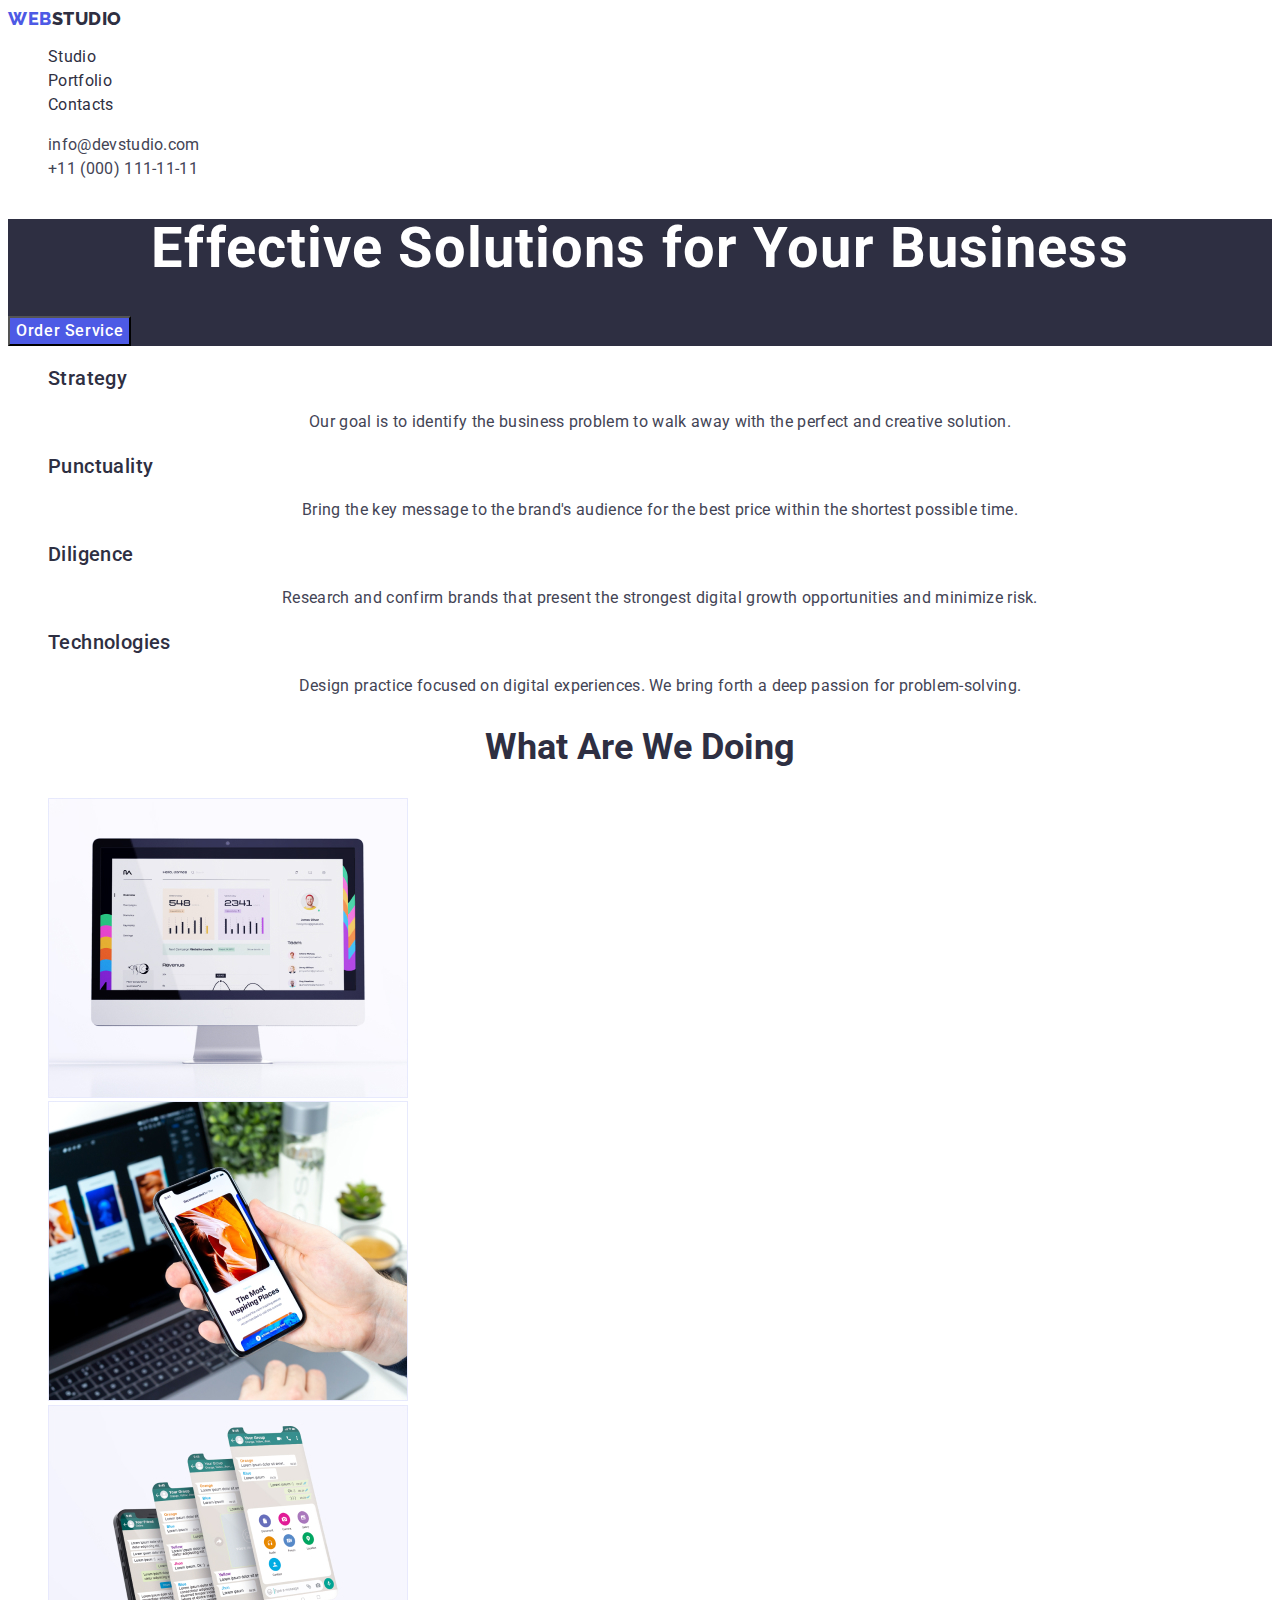
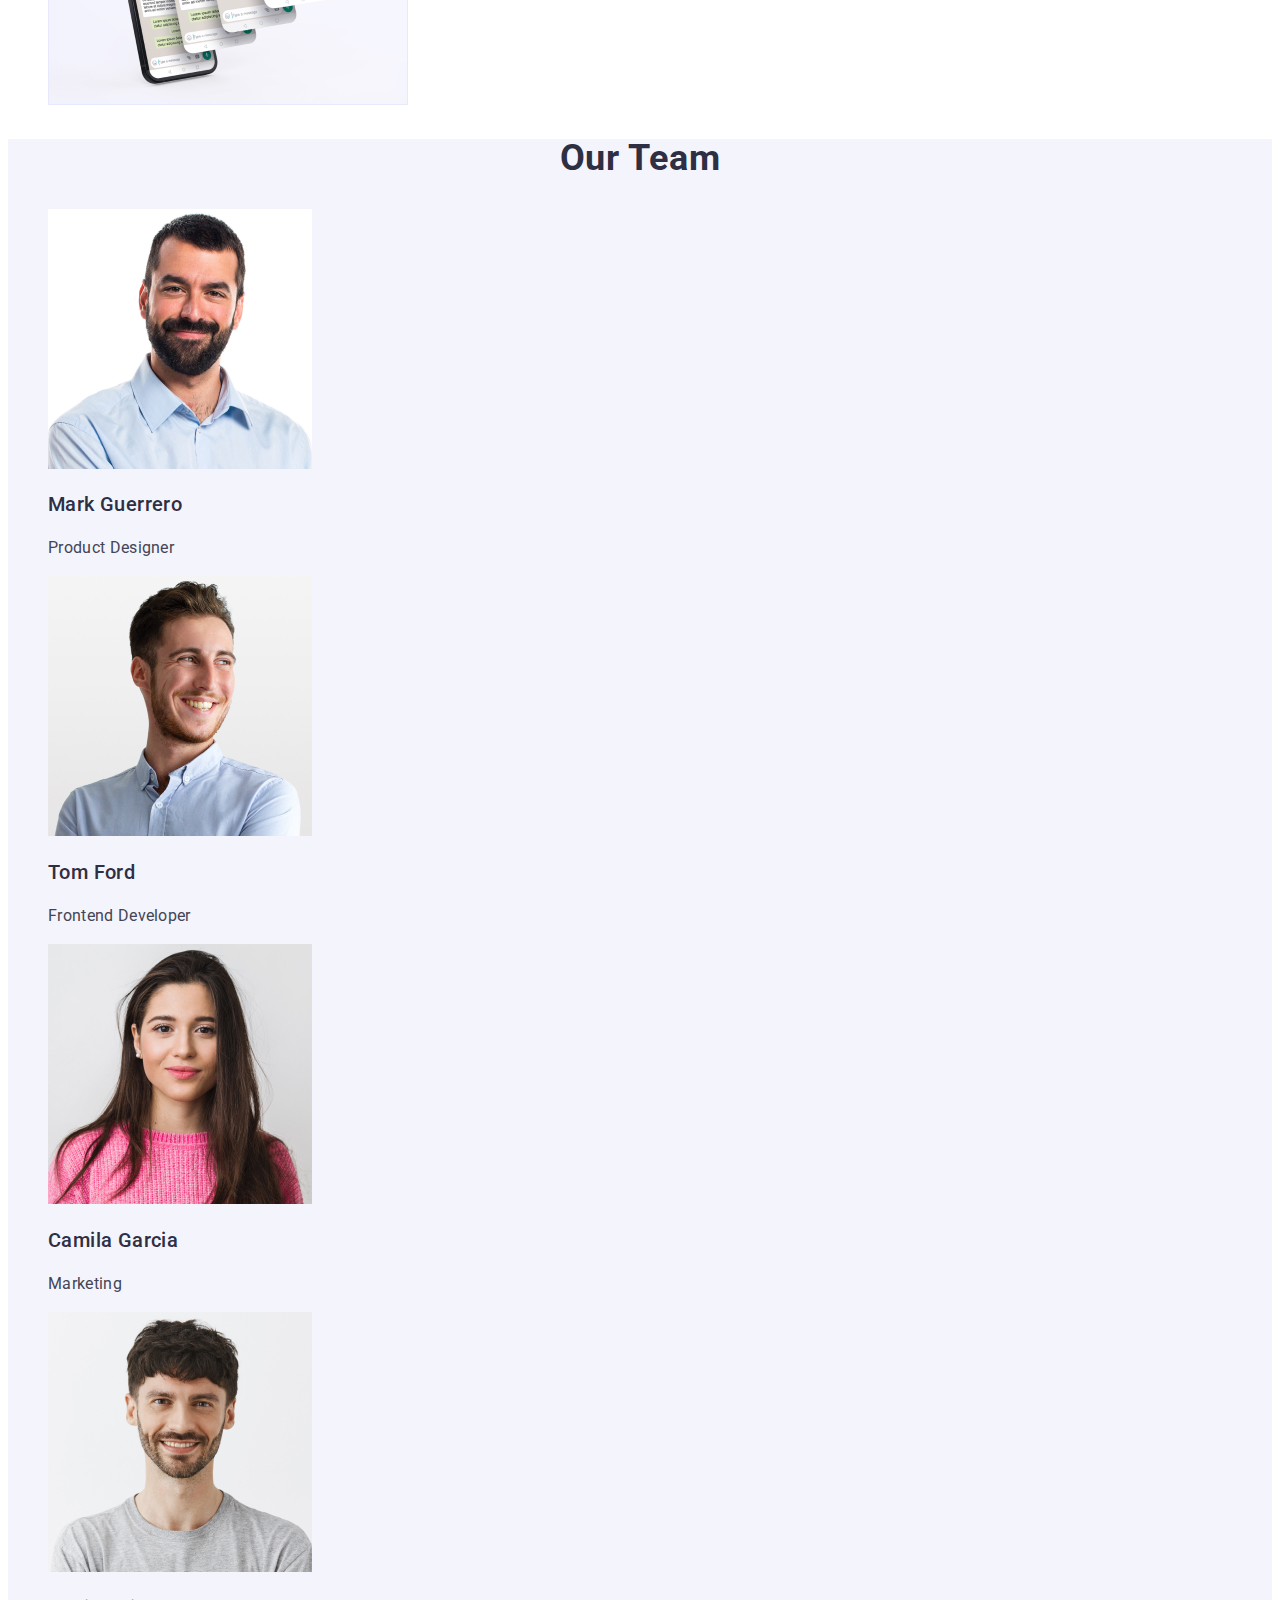
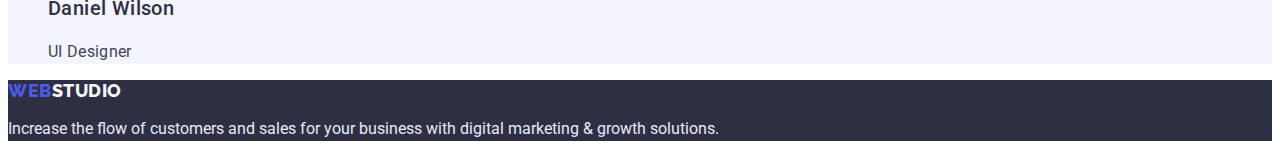
<file: index.html>
<!DOCTYPE html>
<html lang="en">
  <head>
    <meta charset="UTF-8" />
    <meta http-equiv="X-UA-Compatible" content="IE=edge" />
    <meta name="viewport" content="width=device-width, initial-scale=1.0" />
    <title>Webstudio</title>

    <link rel="preconnect" href="https://fonts.googleapis.com" />
    <link rel="preconnect" href="https://fonts.gstatic.com" crossorigin />
    <link
      href="https://fonts.googleapis.com/css2?family=Montserrat:wght@400;700&family=Raleway:wght@800&family=Roboto:wght@400;500;700;900&display=swap"
      rel="stylesheet"
    />
    <link rel="stylesheet" href="./css/styles.css" />
  </head>
  <body class="body">
    <!-- Основная навигация -->

    <header class="header">
      <nav class="header-nav list">
        <a href="./index.html" class="header-logo link"
          >Web<span class="color-studio">Studio</span></a
        >

        <ul class="header-list list">
          <li class="header-item">
            <a class="header-link link" href="./index.html">Studio</a>
          </li>
          <li class="header-item">
            <a class="header-link link" href="./portfolio.html">Portfolio</a>
          </li>
          <li class="header-item">
            <a class="header-link link" href="">Contacts</a>
          </li>
        </ul>
      </nav>
      <address class="address list">
        <ul class="visit list">
          <li>
            <a class="header-contact link" href="mailto:info@devstudio.com"
              >info@devstudio.com</a
            >
          </li>
          <li>
            <a class="header-contact link" href="tel:+110001111111"
              >+11 (000) 111-11-11</a
            >
          </li>
        </ul>
      </address>
    </header>

    <!-- Cекция Герой -->
    <main>
      <section class="hero">
        <h1 class="hero-text">Effective Solutions for Your Business</h1>
        <button class="hero-button" type="button">Order Service</button>
      </section>
      <!-- Cекция со скрытим заголовкам нашa стратегия-->
      <section>
        <h2 class="section-title hide">Our Features</h2>
        <ul class="features-work list">
          <li>
            <h3 class="features">Strategy</h3>
            <p class="features-text">
              Our goal is to identify the business problem to walk away with the
              perfect and creative solution.
            </p>
          </li>

          <li>
            <h3 class="features">Punctuality</h3>
            <p class="features-text">
              Bring the key message to the brand's audience for the best price
              within the shortest possible time.
            </p>
          </li>
          <li>
            <h3 class="features">Diligence</h3>
            <p class="features-text">
              Research and confirm brands that present the strongest digital
              growth opportunities and minimize risk.
            </p>
          </li>

          <li>
            <h3 class="features">Technologies</h3>
            <p class="features-text">
              Design practice focused on digital experiences. We bring forth a
              deep passion for problem-solving.
            </p>
          </li>
        </ul>
      </section>
      <!-- Секция Что мы делаем -->
      <section>
        <h2 class="work">What Are We Doing</h2>
        <ul class="work-tame list">
          <li>
            <img src="./images/tv.jpg" alt="TV" width="360" />
          </li>

          <li>
            <img src="./images/tels.jpg" alt="Tels" width="360" />
          </li>
          <li>
            <img src="./images/tel.jpg" alt="Tel" width="360" />
          </li>
        </ul>
      </section>
      <!-- Члены команды -->
      <section class="about">
        <h2 class="team">Our Team</h2>
        <ul class="our-team list">
          <li>
            <img src="./images/mark.jpg" alt="Mark Guerrero" width="264" />
            <h3 class="team-work">Mark Guerrero</h3>
            <p class="special">Product Designer</p>
          </li>
          <li>
            <img src="./images/tom.jpg" alt="Tom Ford" width="264" />
            <h3 class="team-work">Tom Ford</h3>
            <p class="special">Frontend Developer</p>
          </li>
          <li>
            <img src="./images/camila.jpg" alt="Camila Garcia" width="264" />
            <h3 class="team-work">Camila Garcia</h3>
            <p class="special">Marketing</p>
          </li>
          <li>
            <img src="./images/daniel.jpg" alt="Daniel Wilson" width="264" />
            <h3 class="team-work">Daniel Wilson</h3>
            <p class="special">UI Designer</p>
          </li>
        </ul>
      </section>
    </main>
    <!-- Футер -->
    <footer class="footer">
      <a href="./index.html" class="header-logo link"
        >Web<span class="color-studio studio">Studio</span></a
      >

      <p class="footer-text">
        Increase the flow of customers and sales for your business with digital
        marketing & growth solutions.
      </p>
    </footer>
  </body>
</html>
</file>
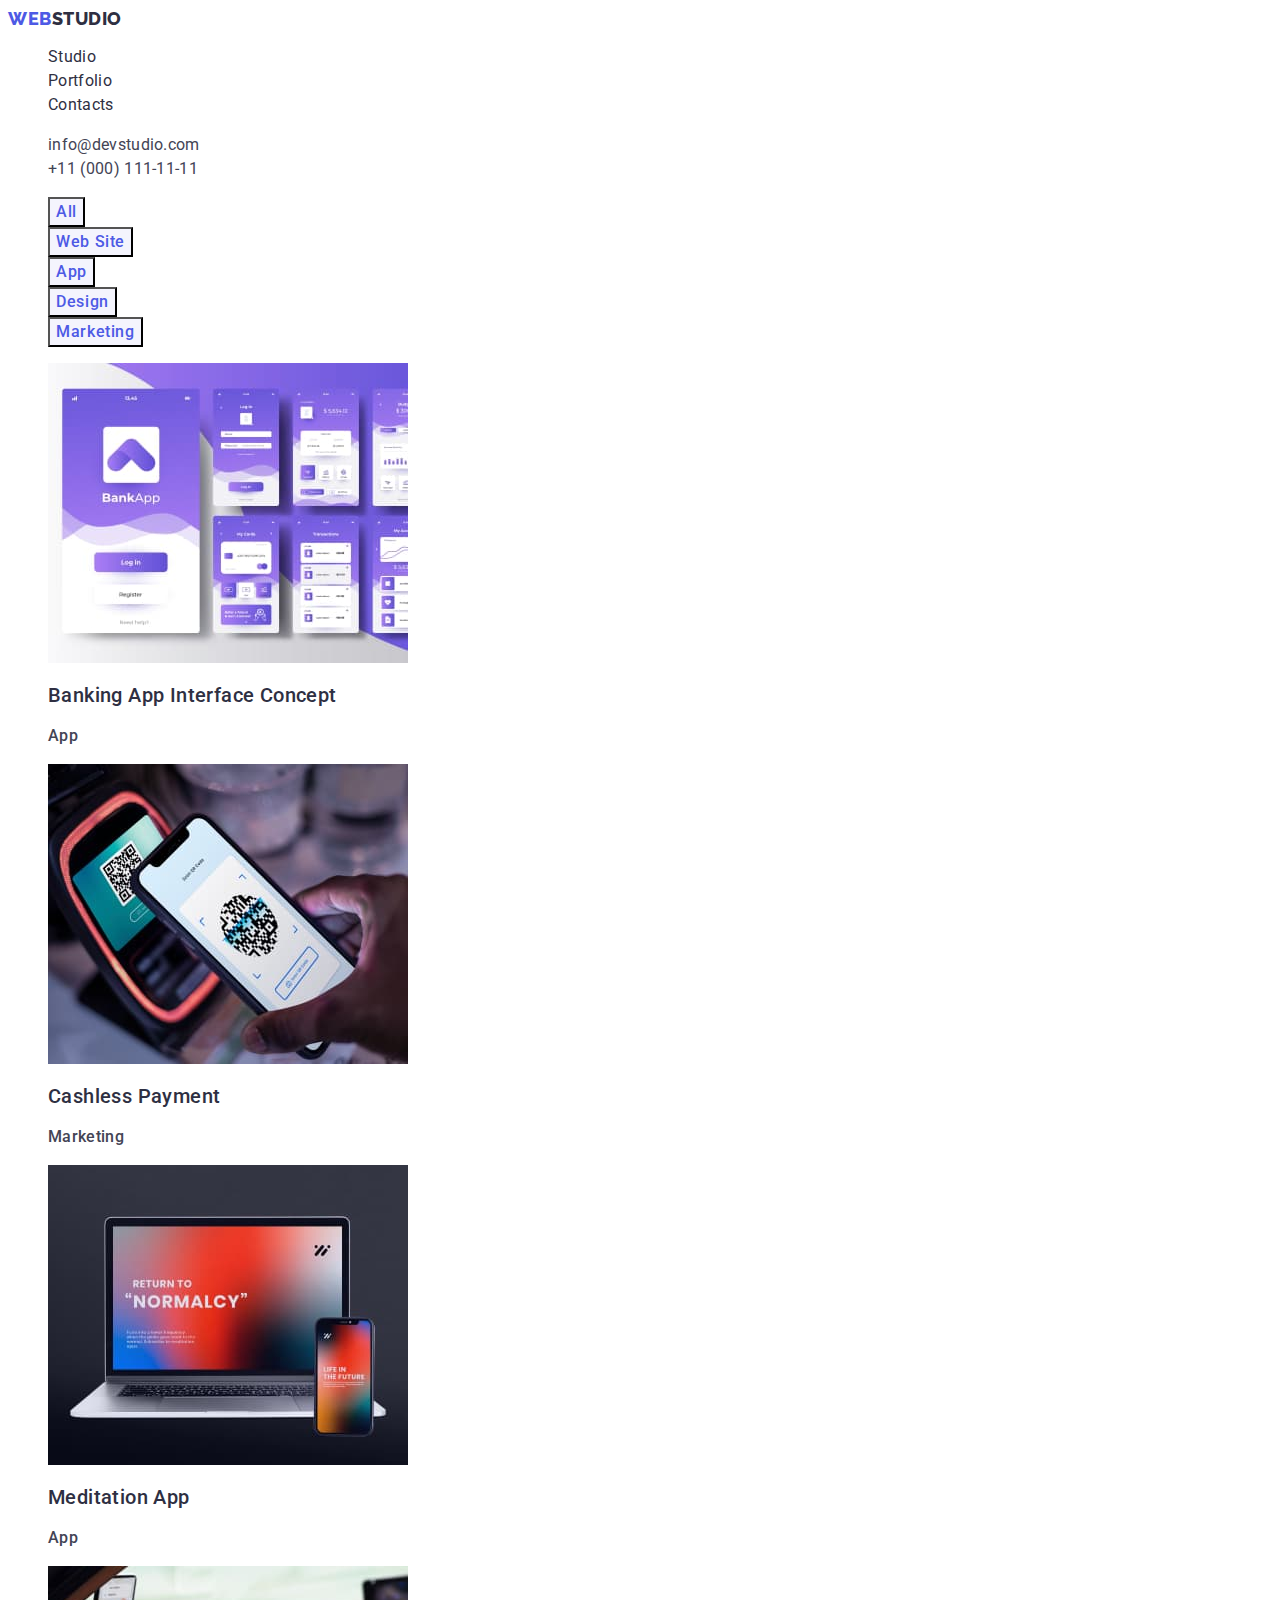
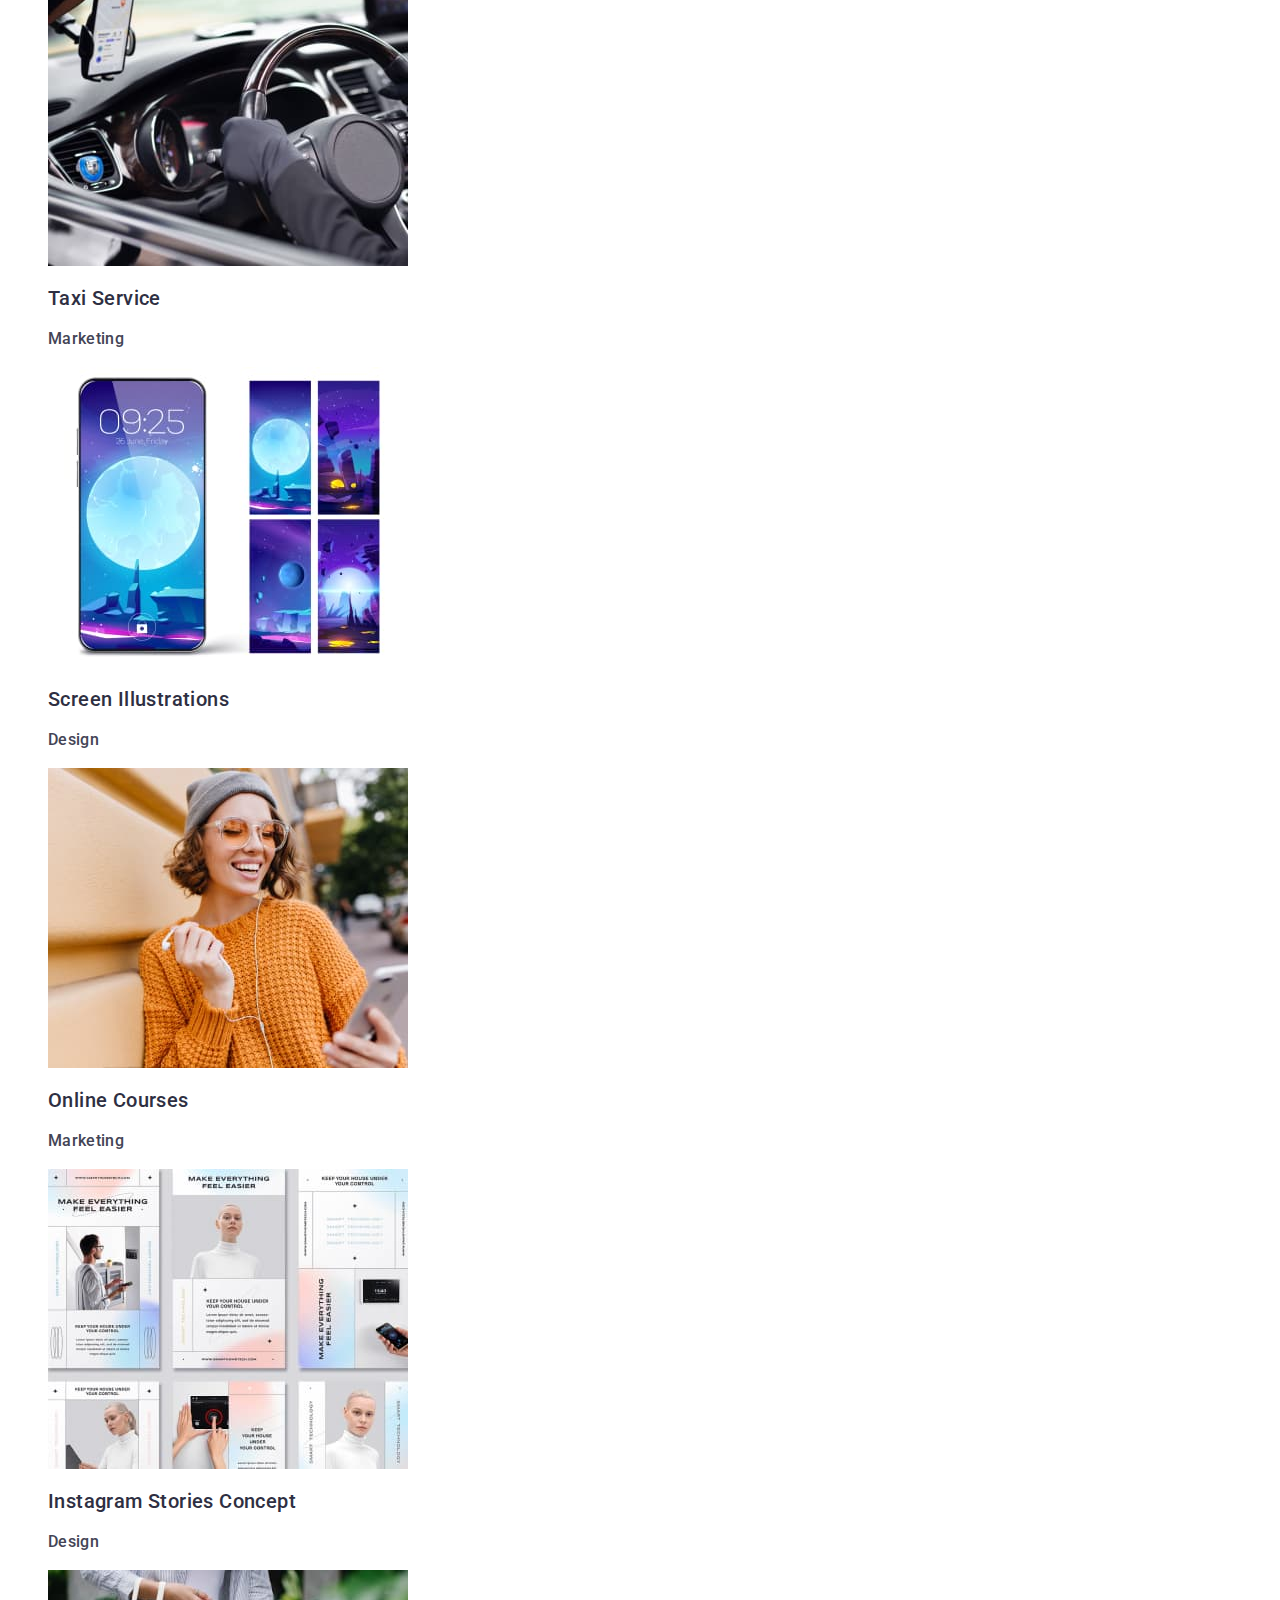
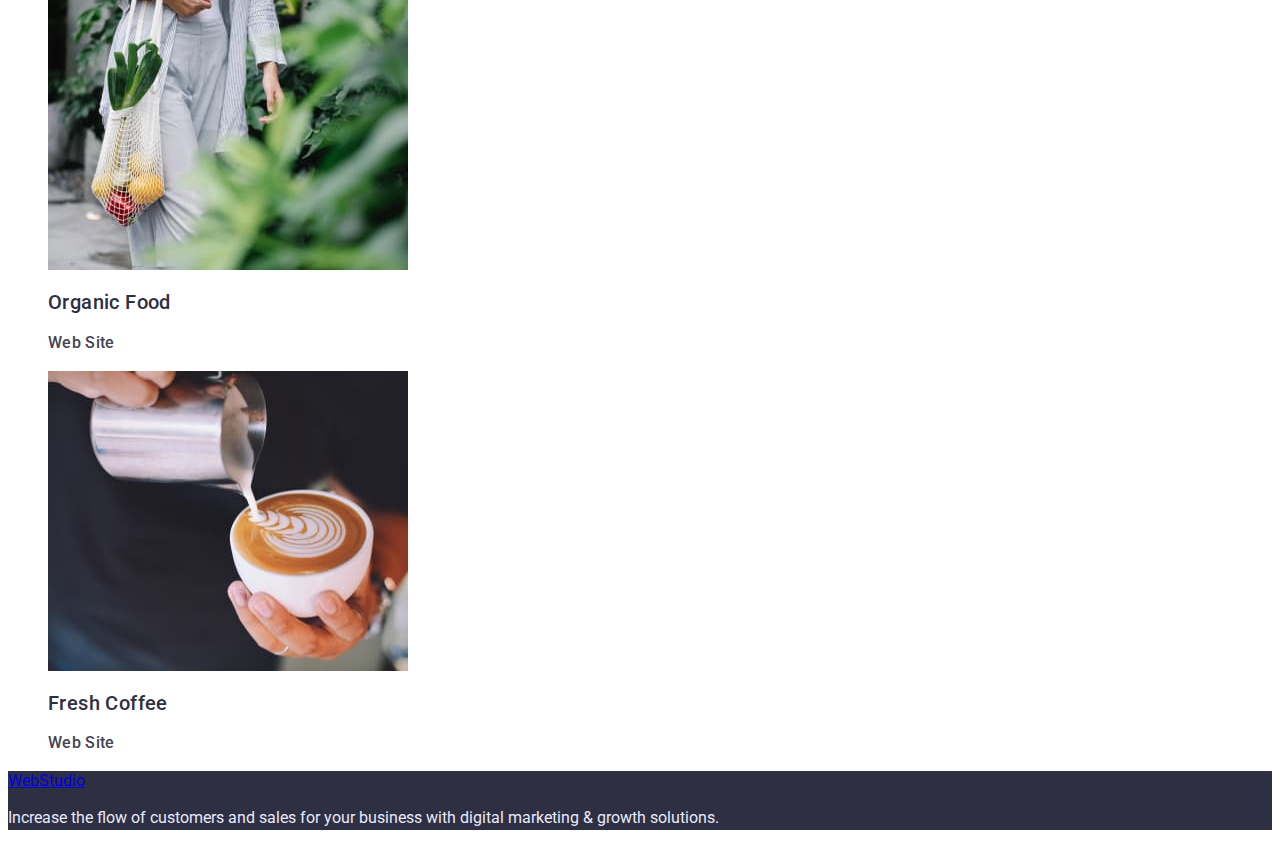
<file: portfolio.html>
<!DOCTYPE html>
<html lang="en">
  <head>
    <meta charset="UTF-8" />
    <meta http-equiv="X-UA-Compatible" content="IE=edge" />
    <meta name="viewport" content="width=device-width, initial-scale=1.0" />
    <title>Portfolio</title>
    <link rel="preconnect" href="https://fonts.googleapis.com" />
    <link rel="preconnect" href="https://fonts.gstatic.com" crossorigin />
    <link
      href="https://fonts.googleapis.com/css2?family=Montserrat:wght@400;700&family=Raleway:wght@800&family=Roboto:wght@400;500;700;900&display=swap"
      rel="stylesheet"
    />

    <link rel="stylesheet" href="./css/styles.css" />
  </head>
  <body>
    <!-- Основная навигация -->
    <header class="header">
      <nav class="header-nav list">
        <a href="./index.html" class="header-logo link"
          >Web<span class="color-studio">Studio</span></a
        >

        <ul class="header-list list">
          <li class="header-item">
            <a class="header-link link" href="./index.html">Studio</a>
          </li>
          <li class="header-item">
            <a class="header-link link" href="./portfolio.html">Portfolio</a>
          </li>
          <li class="header-item">
            <a class="header-link link" href="">Contacts</a>
          </li>
        </ul>
      </nav>
      <address class="address-list">
        <ul class="visit">
          <li>
            <a class="header-contact list" href="mailto:info@devstudio.com"
              >info@devstudio.com</a
            >
          </li>
          <li>
            <a class="header-contact list" href="tel:+110001111111"
              >+11 (000) 111-11-11</a
            >
          </li>
        </ul>
      </address>
    </header>
    <main>
      <section>
        <!-- Секция со скрытим заголовком (навигация)кнопки -->
        <h1 class="section-title hide">Our products</h1>
        <ul class="navigation list">
          <li><button class="nav-btn" type="button">All</button></li>
          <li><button class="nav-btn" type="button">Web Site</button></li>
          <li><button class="nav-btn" type="button">App</button></li>
          <li><button class="nav-btn" type="button">Design</button></li>
          <li><button class="nav-btn" type="button">Marketing</button></li>
        </ul>
        <!-- Наш сервис -->
        <ul class="our-team list">
          <li>
            <a class="our-link link" href="#">
              <img src="./images/work-1.jpg" alt="Example" width="360" />
              <h2 class="service">Banking App Interface Concept</h2>
              <p class="service-text">App</p></a
            >
          </li>
          <li>
            <a class="our-link link" href="#">
              <img src="./images/work-2.jpg" alt="Example2" width="360" />
              <h2 class="service">Cashless Payment</h2>
              <p class="service-text">Marketing</p></a
            >
          </li>

          <li>
            <a class="our-link link" href="#">
              <img src="./images/work-3.jpg" alt="Example3" width="360" />
              <h2 class="service">Meditation App</h2>
              <p class="service-text">App</p></a
            >
          </li>

          <li>
            <a class="our-link link" href="#">
              <img src="./images/work-4.jpg" alt="Example04" width="360" />
              <h2 class="service">Taxi Service</h2>
              <p class="service-text">Marketing</p>
            </a>
          </li>

          <li>
            <a class="our-link link" href="#">
              <img src="./images/work-5.jpg" alt="Example05" width="360" />
              <h2 class="service">Screen Illustrations</h2>
              <p class="service-text">Design</p></a
            >
          </li>
          <li>
            <a class="our-link link" href="#">
              <img src="./images/work-6.jpg" alt="Example06" width="360" />
              <h2 class="service">Online Courses</h2>
              <p class="service-text">Marketing</p></a
            >
          </li>
          <li>
            <a class="our-link link" href="#">
              <img src="./images/work-7.jpg" alt="Example07" width="360" />
              <h2 class="service">Instagram Stories Concept</h2>
              <p class="service-text">Design</p></a
            >
          </li>

          <li>
            <a class="our-link link" href="#">
              <img src="./images/work-8.jpg" alt="Example08" width="360" />
              <h2 class="service">Organic Food</h2>
              <p class="service-text">Web Site</p></a
            >
          </li>
          <li>
            <a class="our-link link" href="#">
              <img src="./images/work-9.jpg" alt="Example09" width="360" />
              <h2 class="service">Fresh Coffee</h2>
              <p class="service-text">Web Site</p></a
            >
          </li>
        </ul>
      </section>
    </main>
    <!-- Футер -->
    <footer class="footer">
      <a class="header-nav-logo" href="./index.html"
        ><span class="color-logo">Web</span>Studio</a
      >

      <p class="footer-text">
        Increase the flow of customers and sales for your business with digital
        marketing & growth solutions.
      </p>
    </footer>
  </body>
</html>
</file>
<file: css/styles.css>
body {
  background-color: var(--main-background-color);
  font-family: "Roboto", sans-serif;
  color: #434455;
}
:root {
  --link-color: #4d5ae5;
  --main-background-color: #ffffff;
  --main-text-color: #434455;
  --text-nav-card-color: #2e2f42;
  --hero-footer-background-color: #2e2f42;
  --about-background-color: #f4f4fd;
  --btn-background-color: #404bbf;
}

/* Основная навигация */
.link {
  text-decoration: none;
}

.header-logo {
  font-family: "Raleway", sans-serif;
  font-style: normal;
  font-weight: 800;
  font-size: 18px;
  line-height: 1.17;
  letter-spacing: 0.03em;
  text-transform: uppercase;

  color: var(--link-color);
}
.color-studio {
  color: var(--text-nav-card-color);
}

.header-link {
  line-height: 1.5;

  color: var(--text-nav-card-color);
}

.header-link:hover,
.header-link:focus {
  color: var(--btn-background-color);
}
.address-list {
  font-style: normal;
}
.visit {
  list-style-type: none;
  line-height: 1.5;
}
.list {
  font-weight: 400;
  font-size: 16px;
  line-height: 1.5;
  color: var(--main-text-color);
  text-decoration: none;
  font-style: normal;
}
.header-contact {
  line-height: 1.5;
  color: var(--main-text-color);
}

.header-contact:hover,
.header-contact:focus {
  color: var(--btn-background-color);
}

.header-item {
  list-style-type: none;
}
/* Секция герой */

.hero {
  background-color: var(--hero-footer-background-color);
}
.hero-text {
  font-weight: 700;
  font-size: 56px;
  line-height: 1.07;
  text-align: center;
  letter-spacing: 0.02em;
  color: var(--main-background-color);
}
.hero-button {
  font-family: "Roboto", sans-serif;
  font-weight: 500;
  font-size: 16px;
  line-height: 1.5;
  letter-spacing: 0.04em;
  background-color: var(--link-color);
  color: var(--main-background-color);
}
.hero-button:hover,
.hero-button:focus {
  background-color: var(--btn-background-color);
}
.hero-button {
  cursor: pointer;
}
/* Секция со скрытым заголовком Наша стратегия*/
.features {
  font-weight: 500;
  font-size: 20px;
  letter-spacing: 0.02em;
  line-height: 1.2;

  color: var(--text-nav-card-color);
}
.hide {
  visibility: hidden;
  position: absolute;
  white-space: nowrap;
  width: 1px;
  height: 1px;
  text-align: center;
  letter-spacing: 0.02em;
}

.features-work-list {
  list-style-type: none;
}
.features-text {
  font-size: 16px;
  line-height: 1.5;
  text-align: center;
  letter-spacing: 0.02em;
  color: var(--main-text-color);
}
/* Секция что мы делаем*/

.work-tame {
  list-style-type: none;
}
.work {
  font-weight: 700;
  font-size: 36px;
  line-height: 1.11;
  text-align: center;
  text-transform: capitalize;

  color: var(--text-nav-card-color);
}
/* Члены команды*/
.team {
  font-weight: 700;
  font-size: 36px;
  line-height: 1.11;
  text-align: center;
  letter-spacing: 0.02em;
  text-transform: capitalize;
  color: var(--text-nav-card-color);
}
.about {
  background-color: var(--about-background-color);
}
.our-team {
  list-style-type: none;
  line-height: 1.11;
  letter-spacing: 0.02em;
}
.team-work {
  font-weight: 500;
  font-size: 20px;
  line-height: 1.2;
  letter-spacing: 0.02em;
  color: var(--text-nav-card-color);
}
.special {
  font-size: 16px;
  line-height: 1.5;
  letter-spacing: 0.02em;
  color: var(--main-text-color);
}

/*Футер*/
.footer {
  background-color: var(--hero-footer-background-color);
}

.studio {
  color: var(--about-background-color);
}

.footer-text {
  font-family: "Roboto", sans-serif;
  font-size: 16px;
  line-height: 1.5;
  color: rgba(231, 233, 252, 1);
}

/*Портфолио*/

/*Навигационные кнопки после хедера*/
.navigation list {
  list-style-type: none;
}
.nav-btn {
  font-family: "Roboto", sans-serif;
  font-weight: 500;
  font-size: 16px;
  line-height: 1.5;
  letter-spacing: 0.04em;
  background-color: var(--about-background-color);
  color: var(--link-color);
}
.nav-btn:hover,
.nav-btn:focus {
  background-color: var(--btn-background-color);
  color: var(--main-background-color);
}
.nav-btn {
  cursor: pointer;
}
/*Наш сервис*/

.link {
  text-decoration: none;
}

.list {
  list-style-type: none;
  line-height: 1.11;
  letter-spacing: 0.02em;
}
.service {
  font-weight: 500;
  font-size: 20px;
  line-height: 1.2;
  letter-spacing: 0.02em;
  color: var(--text-nav-card-color);
}
.service-text {
  font-weight: 500;
  font-size: 16px;
  line-height: 1.5;
  letter-spacing: 0.02em;
  color: var(--main-text-color);
}
</file>
